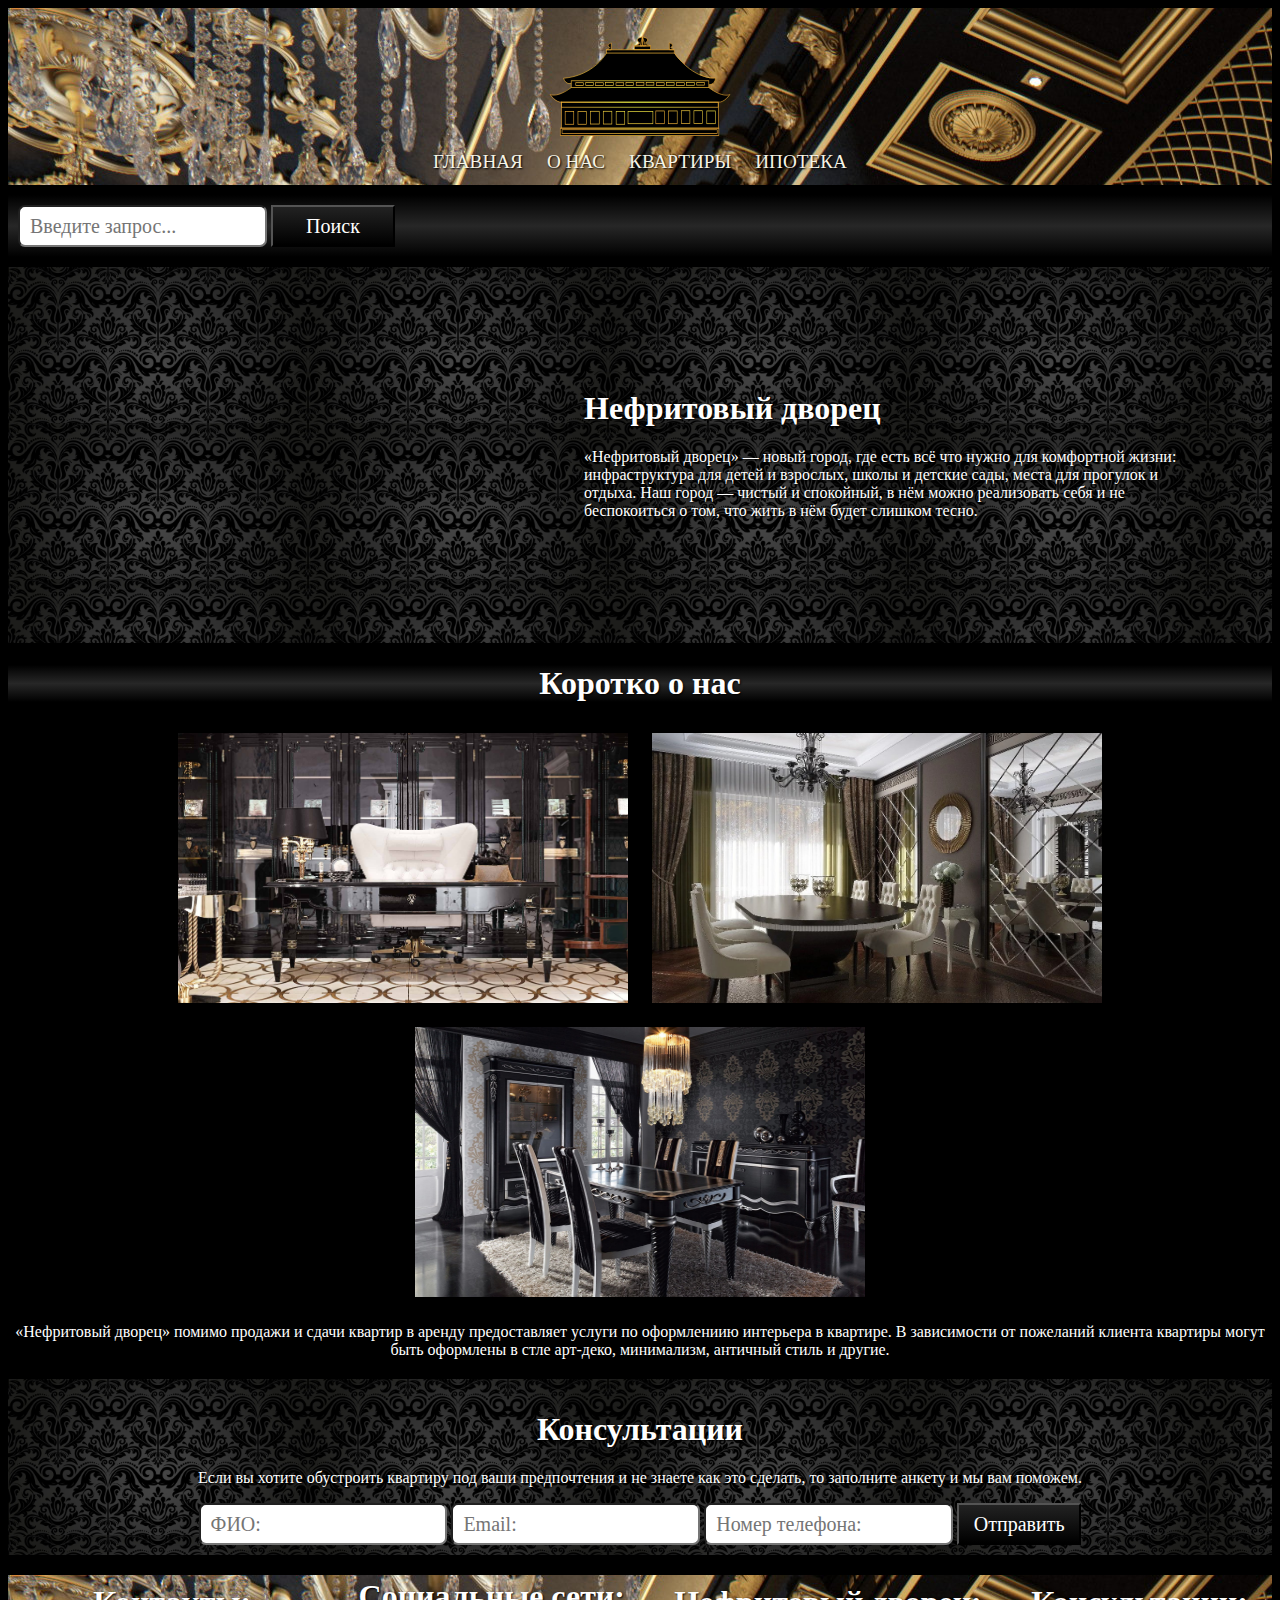
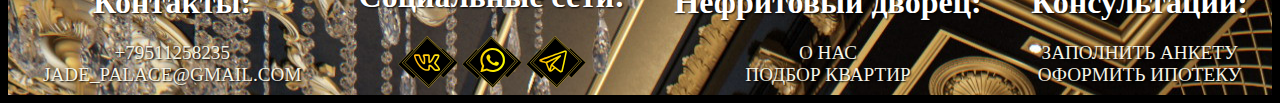
<file: 2 неделя/index.html>
<html>
<head>
<title>Нефритовый дворец</title>
<link rel="icon" href="picture/logo.svg">
<link rel="stylesheet" type="text/css" href="style/style.css">
</head>
<body>

<nav class="navMenu">
<img src="picture/logotip.svg">
</br>
<a href="#">Главная</a>
<a href="html/about_us.html">О нас</a>
<a href="html/apartments.html">Квартиры</a>
<a href="html/mortgage.html">Ипотека</a>
</nav>

<div class="content">
<input type="text" placeholder="Введите запрос...">
<button class="filt" type="button"><a href="#">Поиск</a></button>
</div>

<table class="table1">
<tr>
<td>
<div class="container_slider">
<img class="photo_slider" src="picture/foto1.jpg">
<img class="photo_slider" src="picture/foto2.jpg">
<img class="photo_slider" src="picture/foto3.jpg">
<img class="photo_slider" src="picture/foto4.jpg">
</div>
</td>
<td class="td1">
<h1>Нефритовый дворец</h1>
<p>«Нефритовый дворец» — новый город, где есть всё что нужно для комфортной жизни:
 инфраструктура для детей и взрослых, школы и детские сады, места для прогулок и отдыха. 
Наш город — чистый и спокойный, в нём можно реализовать 
себя и не беспокоиться о том, что жить в нём будет слишком тесно.</p> 
</td>
</tr>
</table>

<div class="content1">
<h1>Коротко о нас</h1>
</div>

<div class="cont">
<img src="picture/img1.jpg">
<img src="picture/img2.jpeg">
<img src="picture/foto1.jpg">
<p>«Нефритовый дворец» помимо продажи и сдачи квартир в аренду предоставляет услуги по оформлениию интерьера в квартире.
В зависимости от пожеланий клиента квартиры могут быть оформлены в стле арт-деко, минимализм, античный стиль и другие.
</p>
</div>

<div class="anketa">
<h1>Консультации</h1>
<p>Если вы хотите обустроить квартиру под ваши предпочтения и не знаете как это сделать, 
то заполните анкету и мы вам поможем.</p>
<input type="text" placeholder="ФИО:">
<input type="text" placeholder="Email:">
<input type="text" placeholder="Номер телефона:">
<button class="filt" type="button"><a href="#">Отправить</a></button>
</div>

<div class="footer">
<table class="footer-table2">
<tr>
<td>
<h1>Контакты:</h1>
<a href="#">+79511258235</a></br>
<a href="#">jade_palace@gmail.com</a>
</td>
<td>
<h1>Социальные сети:</h1>
<img src="picture/vk.svg">
<img src="picture/ws.svg">
<img src="picture/tg.svg">
</td>
<td>
<h1>Нефритовый дворец:</h1>
<a href="#">О нас</a></br>
<a href="#">Подбор квартир</a>
</td>
<td>
<h1>Консультации:</h1>
<a href="#">Заполнить анкету</a></br>
<a href="#">Оформить ипотеку</a></br>
</td>
</tr>
</div>

</body>
</html>
</file>
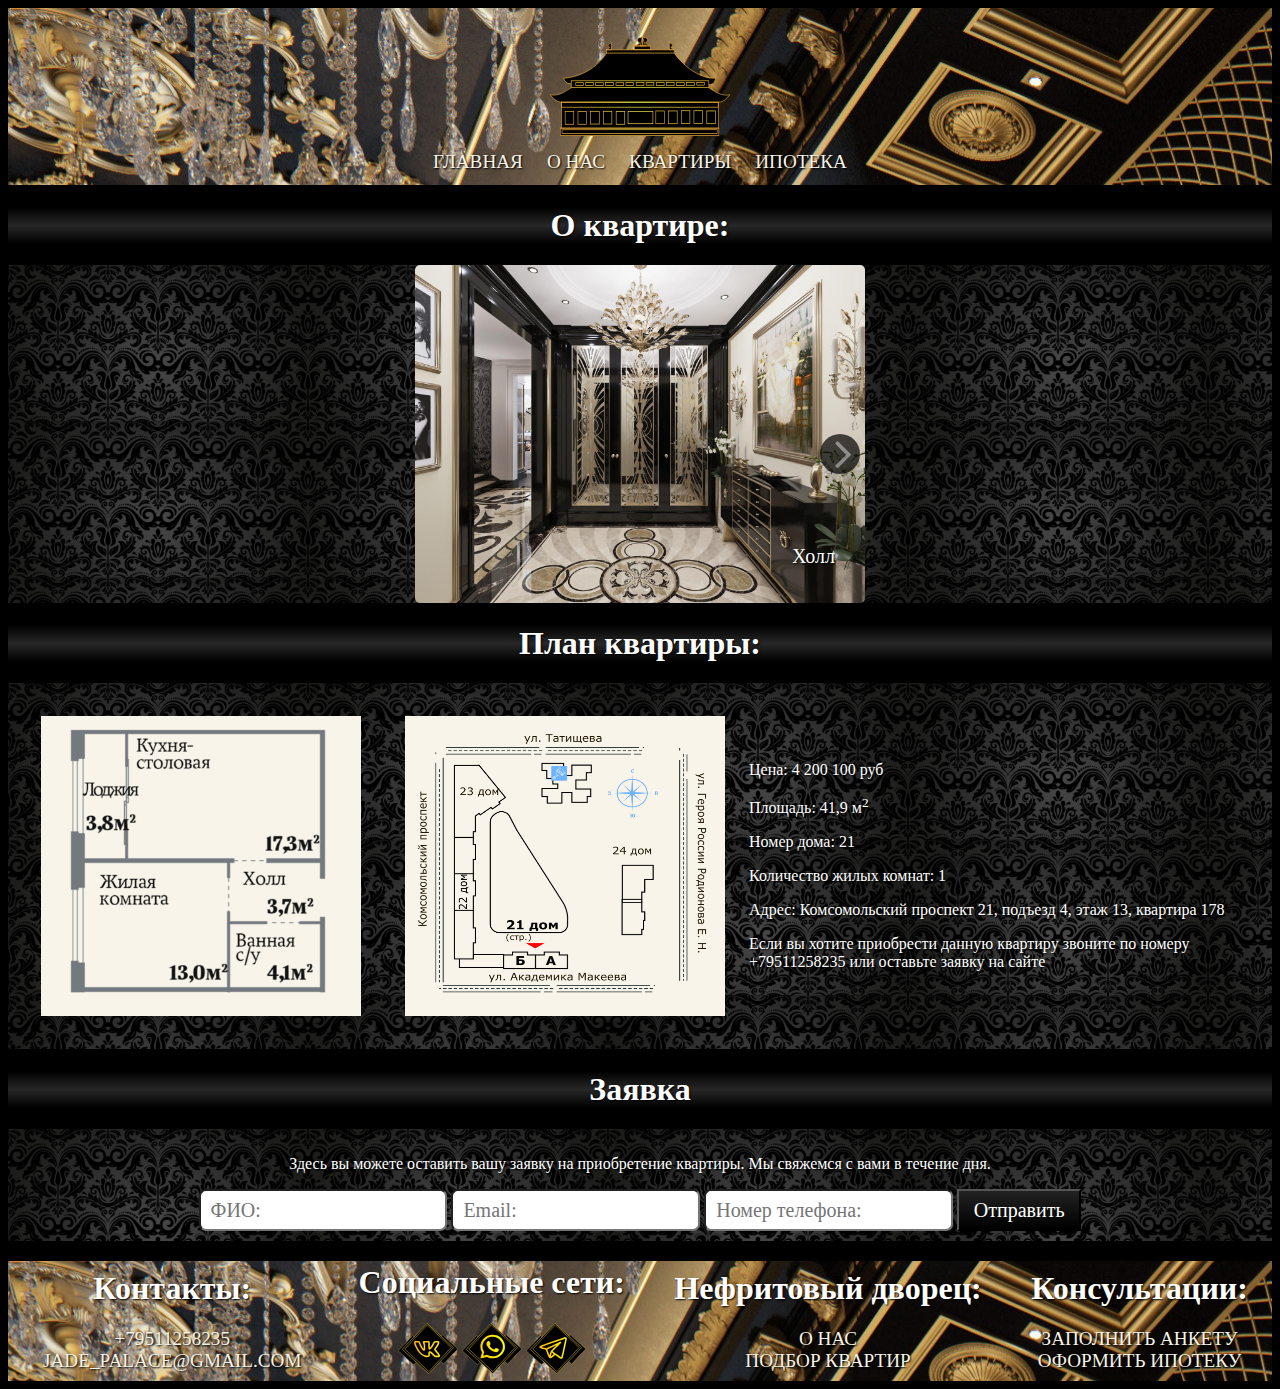
<file: 2 неделя/html/about_the_apartment.html>
<html>
<head>
<title>Нефритовый дворец</title>
<link rel="icon" href="../picture/logo.svg">
<link rel="stylesheet" type="text/css" href="../style/style.css">
<link rel="stylesheet" href="../style/style2.css">
<link rel="stylesheet" href="https://maxcdn.bootstrapcdn.com/font-awesome/4.5.0/css/font-awesome.min.css">
</head>
<body>

<nav class="navMenu">
<img src="../picture/logotip.svg">
</br>
<a href="../index.html">Главная</a>
<a href="../html/about_us.html">О нас</a>
<a href="../html/apartments.html">Квартиры</a>
<a href="../html/mortgage.html">Ипотека</a>
</nav>

<div class="content1">
<h1>О квартире:</h1>
</div>

<div class="fon">
<section id="slider_bl">
<div class="wrapper">
<input checked type=radio name="slider" id="slide1" />
<input type=radio name="slider" id="slide2" />
<input type=radio name="slider" id="slide3" />
<input type=radio name="slider" id="slide4" />
<div class="slider-wrapper">
<div class=inner>

<article>
<div class="info bottom-right">
<h3>Холл</h3></div>
<img src="../picture/art2.jpg"/>
</article>

<article>
<div class="info bottom-right">
<h3>Ванная</h3></div>
<img src="../picture/art3.png"/>
</article>

<article>
<div class="info bottom-right">
<h3>Кухня</h3></div>
<img src="../picture/art1.jpg"/>
</article>

<article>
<div class="info bottom-right">
<h3>Жилая комната</h3></div>
<img src="../picture/art4.jpeg"/>
</article>

</div>
</div>
<div class="slider-prev-next-control">
<label for=slide1></label>
<label for=slide2></label>
<label for=slide3></label>
<label for=slide4></label>
</div>

<div class="slider-dot-control">
<label for=slide1></label>
<label for=slide2></label>
<label for=slide3></label>
<label for=slide4></label>
</div>
</div>
</section>
</div>

<div class="content1">
<h1>План квартиры:</h1>
</div>

<table class="table11">
<tr>
<td><img class="app" src="../picture/plan2.png"></td>
<td><img class="app" src="../picture/plan.png"></td>
<td>
<p>Цена: 4 200 100 руб</p>
<p>Площадь: 41,9 м<sup>2</sup></p>
<p>Номер дома: 21 </p>
<p>Количество жилых комнат: 1 </p>
<p>Адрес: Комсомольский проспект 21, подъезд 4, этаж 13, квартира 178</p>
<p>Если вы хотите приобрести данную квартиру звоните по номеру +79511258235 или оставьте заявку на сайте</p>
</td>
</tr>
</table>

<div class="content1">
<h1>Заявка</h1>
</div>

<div class="anketa">
<p>Здесь вы можете оставить вашу заявку на приобретение квартиры. Мы свяжемся с вами в течение дня.</p>
<input type="text" placeholder="ФИО:">
<input type="text" placeholder="Email:">
<input type="text" placeholder="Номер телефона:">
<button class="filt" type="button"><a href="#">Отправить</a></button>
</div>

<div class="footer">
<table class="footer-table2">
<tr>
<td>
<h1>Контакты:</h1>
<a href="#">+79511258235</a></br>
<a href="#">jade_palace@gmail.com</a>
</td>
<td>
<h1>Социальные сети:</h1>
<img src="../picture/vk.svg">
<img src="../picture/ws.svg">
<img src="../picture/tg.svg">
</td>
<td>
<h1>Нефритовый дворец:</h1>
<a href="#">О нас</a></br>
<a href="#">Подбор квартир</a>
</td>
<td>
<h1>Консультации:</h1>
<a href="#">Заполнить анкету</a></br>
<a href="#">Оформить ипотеку</a></br>
</td>
</tr>
</div>

</body>
</html>
</file>
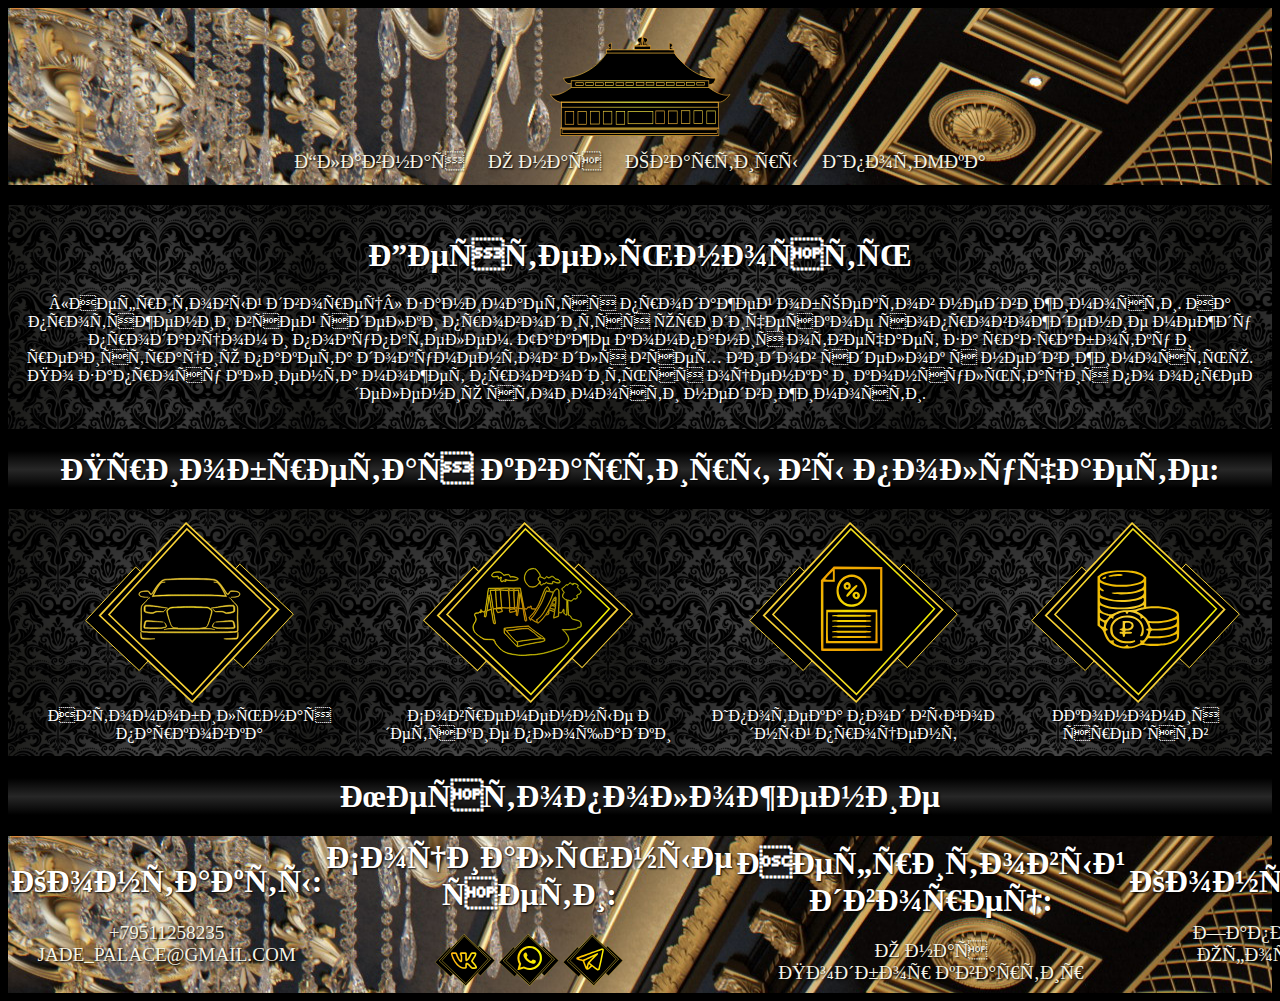
<file: 2 неделя/html/about_us.html>
<html>
<head>
<title>Нефритовый дворец</title>
<link rel="icon" href="../picture/logo.svg">
<link rel="stylesheet" type="text/css" href="../style/style.css">
</head>
<body>

<nav class="navMenu">
<img src="../picture/logotip.svg">
</br>
<a href="../index.html">Главная</a>
<a href="../html/about_us.html">О нас</a>
<a href="../html/apartments.html">Квартиры</a>
<a href="../html/mortgage.html">Ипотека</a>
</nav>

<div class="anketa">
<h1>Деятельность</h1>
<p>«Нефритовый дворец» занимается продажей объектов недвижимости.
На протяжении всей сделки проводится юридическое сопровождение между продавцом и покупателем.
Также компания отвечает за разработку и регистрацию пакета документов для всех видов сделок с недвижимостью.
По запросу клиента может проводиться оценка и консультация по определению стоимости недвижимости.
</p>
</div>

<div class="content1">
<h1>Приобретая квартиры, вы получаете:</h1>
</div>

<table class="table11">
<tr class="center">
<td><img src ="../picture/icon1.svg"></td>
<td><img src ="../picture/icon2.svg"></td>
<td><img src ="../picture/icon3.svg"></td>
<td><img src ="../picture/icon4.svg"></td>
</tr>
<tr class="center">
<td><p>Автомобильная парковка</p></td>
<td><p>Современные детские площадки</p></td>
<td><p>Ипотека под выгодный процент</p></td>
<td><p>Экономия средств</p></td>
</td>
</tr>
</table>

<div class="content1">
<h1>Местоположение</h1>
</div>

<div class="cont">
<script type="text/javascript" charset="utf-8" async src="https://api-maps.yandex.ru/services/constructor/1.0/js/?um=constructor%3A85e544892c92a6efa30695eeb0a974bb5663f8c47038423bf949e619b6d162d7&amp;width=100%25&amp;height=200&amp;lang=ru_RU&amp;scroll=true"></script>
</div>

<div class="footer">
<table class="footer-table2">
<tr>
<td>
<h1>Контакты:</h1>
<a href="#">+79511258235</a></br>
<a href="#">jade_palace@gmail.com</a>
</td>
<td>
<h1>Социальные сети:</h1>
<img src="../picture/vk.svg">
<img src="../picture/ws.svg">
<img src="../picture/tg.svg">
</td>
<td>
<h1>Нефритовый дворец:</h1>
<a href="#">О нас</a></br>
<a href="#">Подбор квартир</a>
</td>
<td>
<h1>Консультации:</h1>
<a href="#">Заполнить анкету</a></br>
<a href="#">Оформить ипотеку</a></br>
</td>
</tr>
</div>

</body>
</html>
</file>
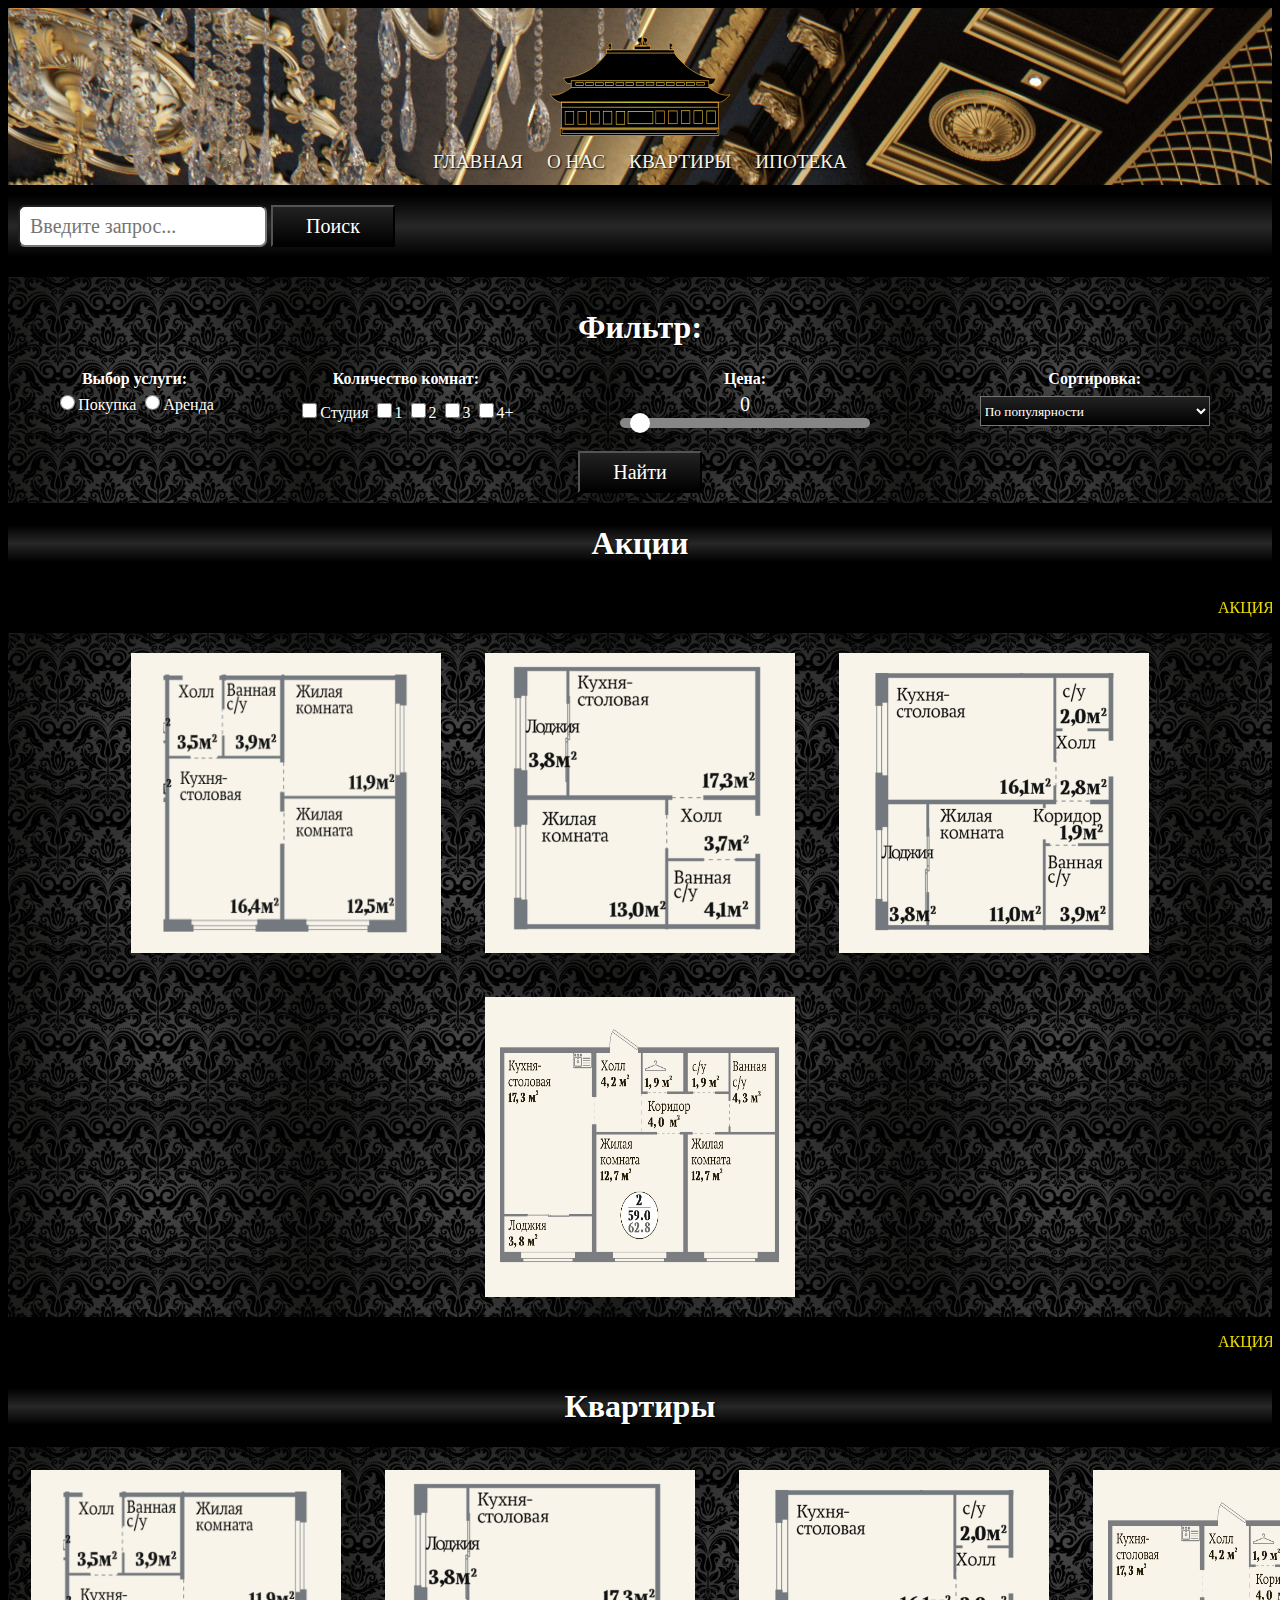
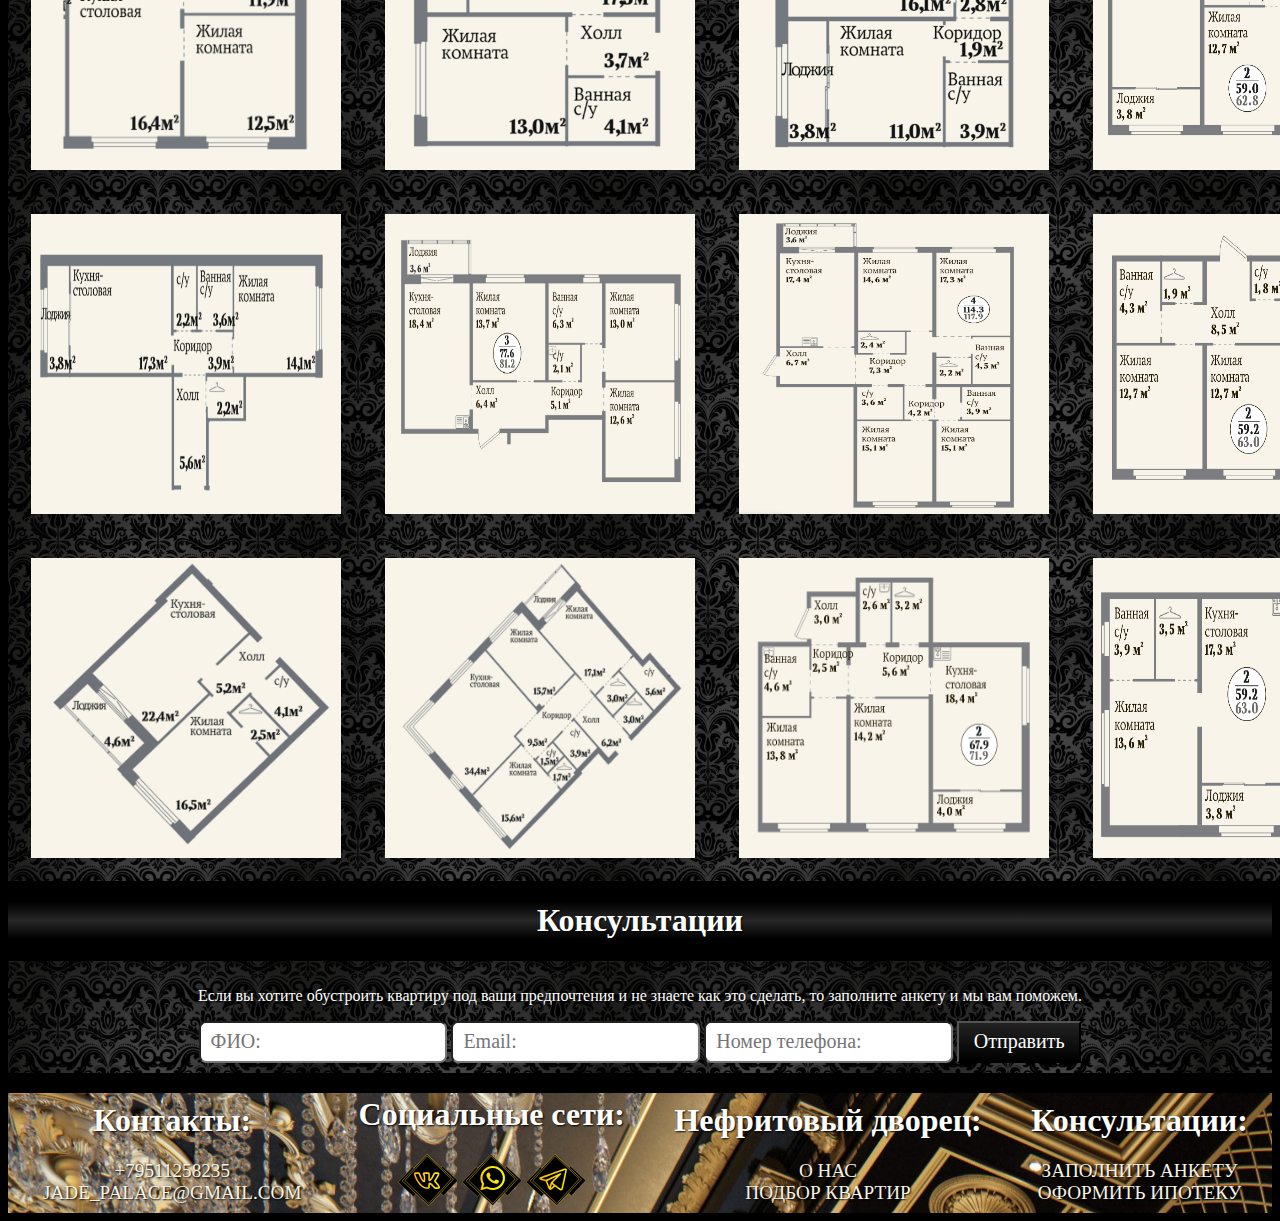
<file: 2 неделя/html/apartments.html>
<html>
<head>
<title>Нефритовый дворец</title>
<link rel="icon" href="../picture/logo.svg">
<link rel="stylesheet" type="text/css" href="../style/style.css">
</head>
<body>

<nav class="navMenu">
<img src="../picture/logotip.svg">
</br>
<a href="../index.html">Главная</a>
<a href="../html/about_us.html">О нас</a>
<a href="../html/apartments.html">Квартиры</a>
<a href="../html/mortgage.html">Ипотека</a>
</nav>

<div class="content">
<input type="text" placeholder="Введите запрос...">
<button class="filt" type="button"><a href="#">Поиск</a></button>
</div>

<div class="anketa">
<h1>Фильтр:</h1>

<table class="filter">
<tr>
<td><p><b>Выбор услуги:</b></p></td>   
<td><p><b>Количество комнат:</b></p></td>
<td><p><b>Цена:</b></p></td>
<td><p><b>Сортировка:</b></p></td>
</tr>
<td>
<form>
<label class="filtr"><input name="dzen" type="radio" value="nedzen">Покупка</label>
<label class="filtr"><input name="dzen" type="radio" value="dzen">Аренда</label>
</form>
</td>
<td>
<label class="filtr"><input type="checkbox" value="0">Студия</label>
<label class="filtr"><input type="checkbox" value="1">1</label>
<label class="filtr"><input type="checkbox" value="2">2</label>
<label class="filtr"><input type="checkbox" value="3">3</label>
<label class="filtr"><input type="checkbox" value="4">4+</label>
</td>
<td>

<span id="rangeValue">0</span>
<input class="range" type="range" value="0" min="0" max="10000000" 
onChange="rangeSlide(this.value)" onmousemove="rangeSlide(this.value)"></input>

<script>
function rangeSlide(value) 
{
document.getElementById('rangeValue').innerHTML = value;
}
</script>

</td>
<td>
<select>
<option>По цене, сначала дешевые</option>
<option>По цене, сначала дорогие</option>
<option selected>По популярности</option>
<option>По названию, А-Я</option>
<option>По названию, Я-А</option>
</select> 
</td>
</table>

</br>
<button class="filt" type="button" ><a href="#">Найти</a></button>

</div>

<div class="content1">
<h1>Акции</h1>
</div>

<marquee>
<p class="stroka">АКЦИЯ АКЦИЯ АКЦИЯ АКЦИЯ АКЦИЯ АКЦИЯ АКЦИЯ АКЦИЯ АКЦИЯ АКЦИЯ
АКЦИЯ АКЦИЯ АКЦИЯ АКЦИЯ АКЦИЯ АКЦИЯ АКЦИЯ АКЦИЯ АКЦИЯ АКЦИЯ 
АКЦИЯ АКЦИЯ АКЦИЯ АКЦИЯ АКЦИЯ АКЦИЯ АКЦИЯ АКЦИЯ АКЦИЯ АКЦИЯ  
</p>
</marquee>

<div class="sale">
<a class="lake" href="../html/about_the_apartment.html" title="5 100 200 руб" alt="Двухкомнатная квартира площадью 48,2 квадратных метров.">
<img src="../picture/plan1.png"></a>
<a class="lake" href="../html/about_the_apartment.html" title="4 200 100 руб" alt="Однокомнатная квартира площадью квадратных 41,9 метров.">
<img src="../picture/plan2.png"></a>
<a class="lake" href="../html/about_the_apartment.html" title="4 100 300 руб" alt="Однокомнатная квартира площадью квадратных 41,5 метров.">
<img src="../picture/plan3.png"></a>
<a class="lake" href="../html/about_the_apartment.html" title="6 296 500 руб" alt="Двухкомнатная квартира площадью 62,8 квадратных метров.">
<img src="../picture/plan4.png"></a>
</div>

<marquee>
<p class="stroka">АКЦИЯ АКЦИЯ АКЦИЯ АКЦИЯ АКЦИЯ АКЦИЯ АКЦИЯ АКЦИЯ АКЦИЯ АКЦИЯ
АКЦИЯ АКЦИЯ АКЦИЯ АКЦИЯ АКЦИЯ АКЦИЯ АКЦИЯ АКЦИЯ АКЦИЯ АКЦИЯ 
АКЦИЯ АКЦИЯ АКЦИЯ АКЦИЯ АКЦИЯ АКЦИЯ АКЦИЯ АКЦИЯ АКЦИЯ АКЦИЯ  
</p>
</marquee>

<div class="content1">
<h1>Квартиры</h1>
</div>

<table class="appart">
<tr>
<td><a href="../html/about_the_apartment.html" class="lake" title="5 100 200 руб" alt="Двухкомнатная квартира площадью 48,2 квадратных метров.">
<img src="../picture/plan1.png"></a></td>
<td><a href="../html/about_the_apartment.html" class="lake" title="4 200 100 руб" alt="Однокомнатная квартира площадью 41,9 квадратных метров.">
<img src="../picture/plan2.png"></a></td>
<td><a href="../html/about_the_apartment.html" class="lake" title="4 100 300 руб" alt="Однокомнатная квартира площадью 41,5 квадратных метров.">
<img src="../picture/plan3.png"></a></td>
<td><a href="../html/about_the_apartment.html" class="lake" title="6 296 500 руб" alt="Двухкомнатная квартира площадью 62,8 квадратных метров.">
<img src="../picture/plan4.png"></a></td>
</tr>

<tr>
<td><a href="../html/about_the_apartment.html" class="lake" title="5 300 500 руб" alt="Однокомнатная квартира площадью 57,7 квадратных метров.">
<img src="../picture/plan5.png"></a></td>
<td><a href="../html/about_the_apartment.html" class="lake" title="7 900 200 руб" alt="Трехкомнатная квартира площадью 81,2 квадратных метров.">
<img src="../picture/plan6.png"></a></td>
<td><a href="../html/about_the_apartment.html" class="lake" title="9 900 900 руб" alt="Четырехкомнатная квартира площадью 117,9 квадратных метров.">
<img src="../picture/plan7.png"></a></td>
<td><a href="../html/about_the_apartment.html" class="lake" title="6 500 200 руб" alt="Двухкомнатная квартира площадью 63,0 квадратных метров.">
<img src="../picture/plan8.png"></a></td>
</tr>

<tr>
<td><a href="../html/about_the_apartment.html" class="lake" title="5 100 100 руб" alt="Однокомнатная квартира площадью 55,3 квадратных метров.">
<img src="../picture/plan9.png"></a></td>
<td><a href="../html/about_the_apartment.html" class="lake" title="9 500 100 руб" alt="Трехкомнатная квартира площадью 117,2 квадратных метров.">
<img src="../picture/plan10.png"></a></td>
<td><a href="../html/about_the_apartment.html" class="lake" title="6 900 900 руб" alt="Двухкомнатная квартира площадью 71,9 квадратных метров.">
<img src="../picture/plan11.png"></a></td>
<td><a href="../html/about_the_apartment.html" class="lake" title="5 700 100 руб" alt="Двухкомнатная квартира площадью 63,0 квадратных метров.">
<img src="../picture/plan12.png"></a></td>
</tr>
</table>

<div class="content1">
<h1>Консультации</h1>
</div>

<div class="anketa">
<p>Если вы хотите обустроить квартиру под ваши предпочтения и не знаете как это сделать, 
то заполните анкету и мы вам поможем.</p>
<input type="text" placeholder="ФИО:">
<input type="text" placeholder="Email:">
<input type="text" placeholder="Номер телефона:">
<button class="filt" type="button"><a href="#">Отправить</a></button>
</div>

<div class="footer">
<table class="footer-table2">
<tr>
<td>
<h1>Контакты:</h1>
<a href="#">+79511258235</a></br>
<a href="#">jade_palace@gmail.com</a>
</td>
<td>
<h1>Социальные сети:</h1>
<img src="../picture/vk.svg">
<img src="../picture/ws.svg">
<img src="../picture/tg.svg">
</td>
<td>
<h1>Нефритовый дворец:</h1>
<a href="#">О нас</a></br>
<a href="#">Подбор квартир</a>
</td>
<td>
<h1>Консультации:</h1>
<a href="#">Заполнить анкету</a></br>
<a href="#">Оформить ипотеку</a></br>
</td>
</tr>
</div>

</body>
</html>
</file>
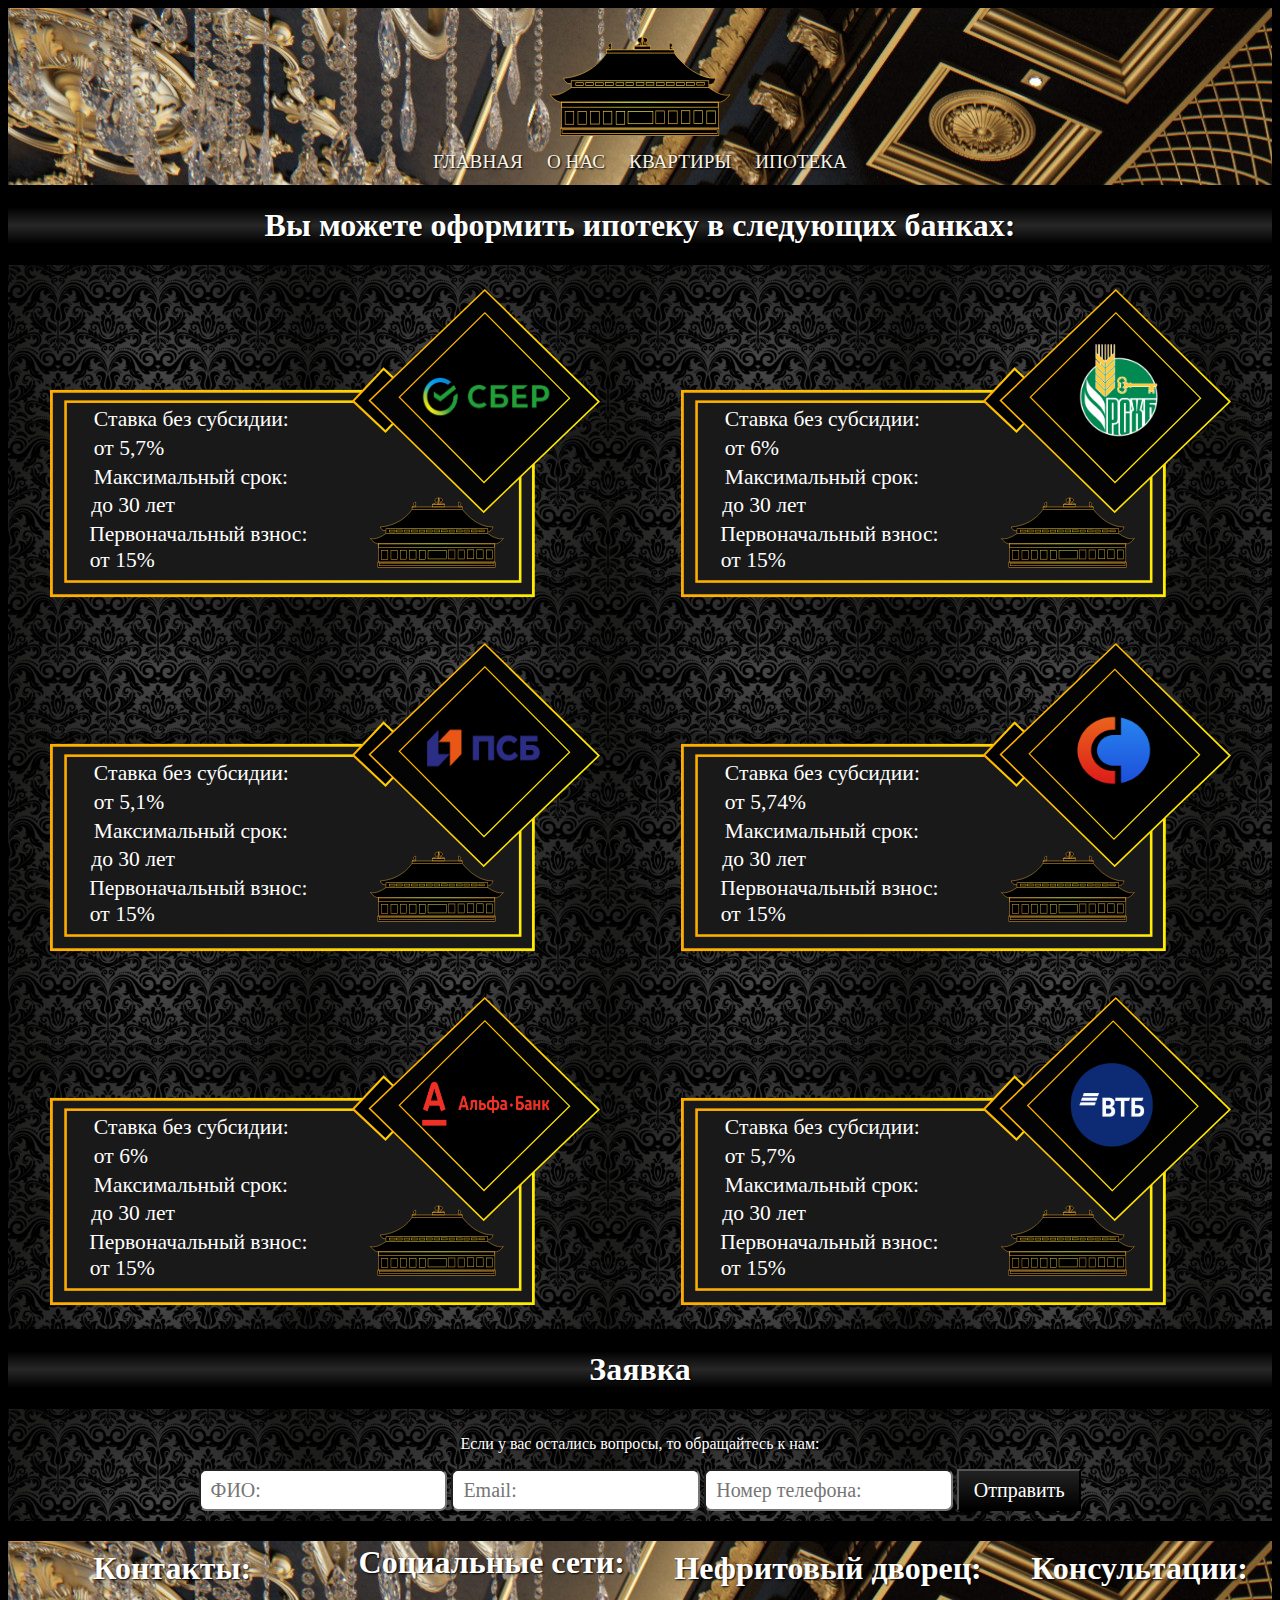
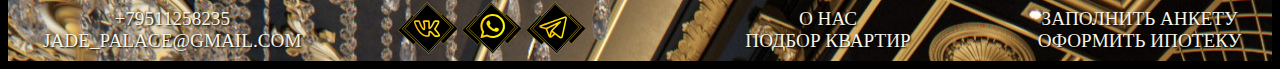
<file: 2 неделя/html/mortgage.html>
<html>
<head>
<title>Нефритовый дворец</title>
<link rel="icon" href="../picture/logo.svg">
<link rel="stylesheet" type="text/css" href="../style/style.css">
</head>
<body>

<nav class="navMenu">
<img src="../picture/logotip.svg">
</br>
<a href="../index.html">Главная</a>
<a href="../html/about_us.html">О нас</a>
<a href="../html/apartments.html">Квартиры</a>
<a href="../html/mortgage.html">Ипотека</a>
</nav>

<div class="content1">
<h1>Вы можете оформить ипотеку в следующих банках:</h1>
</div>

<table class="mor" width="100%">
<tr>
<td><img src ="../picture/art1.svg"></td>
<td><img src ="../picture/art2.svg"></td>
</tr>
<tr>
<td><img src ="../picture/art3.svg"></td>
<td><img src ="../picture/art4.svg"></td>
</tr>
<tr>
<td><img src ="../picture/art5.svg"></td>
<td><img src ="../picture/art6.svg"></td>
</tr>
</table>

<div class="content1">
<h1>Заявка</h1>
</div>
    
<div class="anketa">
<p>Если у вас остались вопросы, то обращайтесь к нам:</p>
<input type="text" placeholder="ФИО:">
<input type="text" placeholder="Email:">
<input type="text" placeholder="Номер телефона:">
<button class="filt" type="button"><a href="#">Отправить</a></button>
</div>

<div class="footer">
<table class="footer-table2">
<tr>
<td>
<h1>Контакты:</h1>
<a href="#">+79511258235</a></br>
<a href="#">jade_palace@gmail.com</a>
</td>
<td>
<h1>Социальные сети:</h1>
<img src="../picture/vk.svg">
<img src="../picture/ws.svg">
<img src="../picture/tg.svg">
</td>
<td>
<h1>Нефритовый дворец:</h1>
<a href="#">О нас</a></br>
<a href="#">Подбор квартир</a>
</td>
<td>
<h1>Консультации:</h1>
<a href="#">Заполнить анкету</a></br>
<a href="#">Оформить ипотеку</a></br>
</td>
</tr>
</div>

</body>
</html>
</file>
<file: 2 неделя/style/style.css>
p /*стиль текста*/
{
color: #ffffff;
text-shadow: 1px 1px 2px rgb(0, 0, 0); /*обводка текста*/
font-family: Bookman old style;
}

h1 /*стиль заголовка*/
{
color: #ffffff;
text-shadow: 1px 1px 2px rgb(0, 0, 0);
font-family: Bookman old style;
}

body /*фон*/
{
background:black;
}

.navMenu /*меню*/
{
background: url(../picture/fon.jpg);
top: 10%;
left: 40%;
padding: 1%;
text-align: center;
display: block;
}

.navMenu img /*изображение в меню*/
{
width: 200;
height: 100;
padding: 15;
}

.navMenu a /*стиль ссылок*/
{
color: #f6f4e6;
text-shadow: 1px 1px 2px rgb(0, 0, 0);
text-decoration: none;
font-size: 1.2em;
text-transform: uppercase; /*делаем все буквы заглавными*/
padding: 10;
}

.navMenu a:hover /*смена цвета при наведении*/
{
color: #fddb3a;
}

.content /*фон для класса*/
{
background: linear-gradient(black,#272727, black);
padding: 10;
margin: 10px 0px;
}

input /*стиль для кнопки*/
{
font-family: "Monotype Corsiva";
font-size: 20px;
width: 20%;
height: 42px;
background: white;
padding-left: 10px;
border-radius: 7px;
}

.container_slider /*расположение слайдера*/
{
margin-top: 50px;
margin-left: 10px;
width: 500px;
height: 300px;
overflow: hidden;
position: relative; /*относительное позиционирование(скрываем картинки)*/
}

.photo_slider
{
position: absolute;
animation: round 16s infinite; /*задаем анимацию*/
opacity: 0;
width: 100%
}

@keyframes round  /*задаем слиль этапам анимации*/
{
25%{opacity:1}
40%{opacity:0}
}

/*скорость аниации для каждой картинки*/
img:nth-child(1){animation-delay:12s}
img:nth-child(2){animation-delay:8s}
img:nth-child(3){animation-delay:4s}
img:nth-child(4){animation-delay:0}

.td1 /*отступы в столбике талицы*/
{
padding: 50;
}

.table1 /*стиль для таблицы*/
{
background: url(../picture/fons.jpg);
background-size: 300px;
padding: 10px;
}

.cont h1 /*выравнивание заголовка в тексте*/
{
text-align: center;
}

.cont img /*стиль картинки*/
{
width: 450px;
height: 270px;
padding: 10px;
}

.cont /*стиль для контента*/
{
text-align: center;
margin-bottom: 20px;
}

.anketa /*стиль для анкеты*/
{
background: url(../picture/fons.jpg);
background-size: 300px;
padding: 10px;
margin-bottom: 20px;
margin-top: 20px;
text-align: center;
}

.footer a /*стиль для ссылок в подвале*/
{
color: #f6f4e6;
text-shadow: 1px 1px 2px rgb(0, 0, 0);
text-decoration: none;
font-size: 1.2em;
text-transform: uppercase;
padding: 10;
}

.footer /*фон подвала*/
{
background: url(../picture/fon.jpg);
}


.footer-table2 /*стиль таблицы в подвале*/
{
width: 100%;
text-align: center;
}

.footer-table2 img /*стиль изображений таблицы в подвале*/
{
text-align: center;
width: 60px;
width: 60px;
}

.table11 /*стиль таблицы*/
{
width: 100%;
background: url(../picture/fons.jpg);
background-size: 300px;
padding: 10px;
text-align: center;
}

.center /*выравнивание строки в таблице по центру*/
{
text-align: center;
}

.filtr /*стиль текста для фильтра*/
{
color: #ffffff;
text-shadow: 1px 1px 2px rgb(0, 0, 0);
font-family: Bookman old style;
}

.filtr input /*размер кнопок*/
{
width: 15px;
height: 15px;
}

.filter /*выравнивание по центру*/
{
width: 100%;
text-align: center;
}

.filt /*стиль для кнопки*/
{
width: 10%;
height: 42px;
font-family: "Monotype Corsiva";
font-size: 20px;
background: linear-gradient(rgb(34, 34, 34),#000000);
}
  
.filt a /*стиль ссылки на кнопке*/
{
color: #ffffff;
text-decoration: none;
}

select /*стиль выпадающего списка*/
{
width: 230px;
height: 30px;
background: linear-gradient(rgb(34, 34, 34),#000000);
color: #ffffff;
font-family: Bookman old style;
}

select option /*редактирование выпадающего списка(фон)*/
{
background: black;
}

#rangeValue /*редактирование цифр над ползунком*/
{
display: block; /*фиксирует цифры над ползунком*/
text-align: center;
font-size:20px;
color: rgb(255, 255, 255);
}

.range/*редактирование ползунка*/
{
width: 250px;
height: 10px;
background: #868686; /*цвет полосы*/
-webkit-appearance: none; /*убираем стандартный цвет кружка и полосы*/
}

.range::-webkit-slider-thumb /*редактирование кружка*/
{
-webkit-appearance: none; /*убираем стандартный цвет кружка*/
width: 20px; 
height: 20px; 
border-radius: 50%; /*скругление рядом с кругом*/
background: white; /*цвет кружка*/
}

.table-aktia /*стиль для таблицы*/
{
width: 100%;
text-align: center;
}

.table-aktia img /*стиль изображений в таблице*/
{
width: 400px;
height: 350px;
padding: 10px;
}

.lake /*текст на картинке*/
{
text-align: center; /*выравниваем текст по середине*/
display: inline-block; /*выравниваем в линию*/
position: relative; /*относительное позиционирование(скрываем текст)*/
}

.lake:before /*затемнение фона при появлении текста*/
{
display: block; /*делаем блочный элемент для позиционирования на картинке*/
background-color: rgb(0, 0, 0);
content: ""; /*добавляем контент для появления фона*/
height: 350px;
opacity: 0; /*прозрачность картинки*/
position: absolute; /*"закрепляем" картинку и текст на одном на месте*/
width: 350px;
}
  
.lake:after /*текст на картинке*/
{
font-family: Bookman old style;
color: white;
content: attr(alt);
display: block;
font-size: 16px;
opacity: 0;
padding: 0 3%;
position: absolute;
top: 50%;
/*анимация появления текста*/
-webkit-transition: all 350ms ease-in-out; 
transition: all 350ms ease-in-out;
}
  
.lake img /*стиль для картинок*/
{
border: none;
display: block;
}
  
.lake:hover:before /*появление темного фона*/
{
opacity: 0.6;
}
  
.lake:hover:after /*появление текста*/
{
opacity: 1;
-webkit-transform: scale(1) translateY(-50%);
transform: scale(1) translateY(-50%);
}

.sale /*задание расположения и фона для блока акций*/
{
text-align: center;
background: url(../picture/fons.jpg);
background-size: 300px;
}

.sale img /*стиль для картинок*/
{
width: 310px;
height: 300px;
margin: 20px;
}

.appart img /*стиль для картинок*/
{
width: 310px;
height: 300px;
margin: 20px;
}

.appart /*задание расположения и фона*/
{
width: 100%;
text-align: center;
background: url(../picture/fons.jpg);
background-size: 300px;
}

.content1 /*задание расположения и фона*/
{
background: linear-gradient(black,#272727, black);
text-align: center;
}

.aboutappart /*задание расположения*/
{
width: 100%;
text-align: center;
}

.aboutappart img /*стиль картинок*/
{
width: 400px;
height: 330px;
margin: 20px;
}

.table11 /*стиль таблицы*/
{
width: 100%;
text-align: left;
}

.app /*задание размера*/
{
width: 320px;
height: 300px;
margin: 20px;
}

.stroka /*стиль текста бегущей строки*/
{
color: #efe005;
text-shadow: 1px 1px 2px rgb(0, 0, 0);
font-family: Bookman old style;
}

.mor /*задание расположения и фона*/
{
text-align: center;
width: 100%;
background: url(../picture/fons.jpg);
background-size: 300px;
}

.mor img /*стиль картинок*/
{
width: 550px;
height: 350px;
}
</file>
<file: 2 неделя/style/style2.css>
#slider_bl .wrapper /*размер картинок*/
{
max-width: 450px;
margin:1em auto; /*расположение по центру*/
position:relative; /*относительное позиционирование переключателей*/
}

#slider_bl input /*кружочки снизу*/
{
display:none;
}

#slider_bl .inner /*размер картинок*/
{
width:500%;
}

#slider_bl article
{
width:20%;
float:left; /*компановка элемента слева*/
position:relative;
}

#slider_bl article img /*размер картинок*/
{
width:100%
}

#slider_bl .slider-prev-next-control /*расположение переключателей*/
{
height:50px;
position:absolute;
top:50%;
width:100%;
}

#slider_bl .slider-prev-next-control label /*темный фон переключателей*/
{
display:none;
width:40px;
height:40px;
border-radius:50%;
background:rgb(0, 0, 0);
opacity:.7;
}

#slider_bl .slider-dot-control /*расположение кружочков в центре снизу*/
{
position:absolute;
width:100%;
bottom:0;
text-align:center;
}

#slider_bl .info /*названия на картинках*/
{
position:absolute;
text-align:left;
}

#slider_bl .info h3 /*стиль текста названий*/
{
color:#ffffff;
margin:0 0 5px;
font-weight:400;
font-size:20px;
text-shadow: 1px 1px 2px rgb(0, 0, 0);
font-family: Bookman old style;
}

#slider_bl .info.bottom-right /*расположение названия снизу*/
{
bottom:30px;
right:30px;
}

#slider_bl .slider-wrapper
{
overflow:hidden; /*скрываем все картинки кроме первой*/
border-radius:5px; /*закругление картинок*/
}

#slider_bl .slider-wrapper .inner /*плавное переключение картинок*/
{
-webkit-transform:translateZ(0);
-moz-transform:translateZ(0);
-ms-transform:translateZ(0);
-o-transform:translateZ(0);
transform:translateZ(0);
-webkit-transition:all .8s cubic-bezier(.77,0,.175,1);
-moz-transition:all .8s cubic-bezier(.77,0,.175,1);
transition:all .8s cubic-bezier(.77,0,.175,1);
}

/*отображение переключателей на всех страницах*/
#slider_bl 
#slide1:checked~.slider-prev-next-control label:nth-child(2)::after,
#slider_bl #slide1:checked~.slider-prev-next-control label:nth-child(5)::after,
#slider_bl #slide2:checked~.slider-prev-next-control label:nth-child(1)::after,
#slider_bl #slide2:checked~.slider-prev-next-control label:nth-child(3)::after,
#slider_bl #slide3:checked~.slider-prev-next-control label:nth-child(2)::after,
#slider_bl #slide3:checked~.slider-prev-next-control label:nth-child(4)::after,
#slider_bl #slide4:checked~.slider-prev-next-control label:nth-child(3)::after,
#slider_bl #slide4:checked~.slider-prev-next-control label:nth-child(5)::after,
#slider_bl #slide5:checked~.slider-prev-next-control label:nth-child(1)::after,
#slider_bl #slide5:checked~.slider-prev-next-control label:nth-child(4)::after
{
/*стиль переключателей*/
font-family:FontAwesome;
font-style:normal;
font-weight:400;
text-decoration:inherit;
margin:0;
line-height:38px;
font-size:3em;
display:block;
color:#777;
}

/*отображение переключателей на всех страницах*/
#slider_bl
#slide1:checked~.slider-prev-next-control label:nth-child(2)::after,
#slider_bl #slide2:checked~.slider-prev-next-control label:nth-child(3)::after,
#slider_bl #slide3:checked~.slider-prev-next-control label:nth-child(4)::after,
#slider_bl #slide4:checked~.slider-prev-next-control label:nth-child(5)::after,
#slider_bl #slide5:checked~.slider-prev-next-control label:nth-child(1)::after
{
/*стиль переключателей*/
content:"\f105";
padding-left:15px;
}

/*отображение переключателей на всех страницах*/
#slider_bl 
#slide1:checked~.slider-prev-next-control label:nth-child(2),
#slider_bl #slide2:checked~.slider-prev-next-control label:nth-child(3),
#slider_bl #slide3:checked~.slider-prev-next-control label:nth-child(4),
#slider_bl #slide4:checked~.slider-prev-next-control label:nth-child(5),
#slider_bl #slide5:checked~.slider-prev-next-control label:nth-child(1)
{
/*стиль переключателей*/
display:block;
float:right;
margin-right:5px;
}

/*отображение переключателей на всех страницах*/
#slider_bl 
#slide1:checked~.slider-prev-next-control label:nth-child(5),
#slider_bl #slide2:checked~.slider-prev-next-control label:nth-child(1),
#slider_bl #slide3:checked~.slider-prev-next-control label:nth-child(2),
#slider_bl #slide4:checked~.slider-prev-next-control label:nth-child(3),
#slider_bl #slide5:checked~.slider-prev-next-control label:nth-child(4)
{
/*стиль переключателей*/
display:block;
float:left;
margin-left:5px;
}

/*отображение переключателей на всех страницах*/
#slider_bl 
#slide1:checked~.slider-prev-next-control label:nth-child(5)::after,
#slider_bl #slide2:checked~.slider-prev-next-control label:nth-child(1)::after,
#slider_bl #slide3:checked~.slider-prev-next-control label:nth-child(2)::after,
#slider_bl #slide4:checked~.slider-prev-next-control label:nth-child(3)::after,
#slider_bl #slide5:checked~.slider-prev-next-control label:nth-child(4)::after
{
/*стиль переключателей*/
content:"\f104";
padding-left:8px;
}

/*отображение переключателей на всех страницах*/
#slider_bl 
#slide1:checked~.slider-dot-control label:nth-child(1),
#slider_bl #slide2:checked~.slider-dot-control label:nth-child(2),
#slider_bl #slide3:checked~.slider-dot-control label:nth-child(3),
#slider_bl #slide4:checked~.slider-dot-control label:nth-child(4),
#slider_bl #slide5:checked~.slider-dot-control label:nth-child(5)
{
/*стиль переключателей*/
background:#333;
}

/*отображение переключателей на всех страницах*/
#slider_bl 
#slide1:checked~.slider-wrapper article:nth-child(1) .info,
#slider_bl #slide2:checked~.slider-wrapper article:nth-child(2) .info,
#slider_bl #slide3:checked~.slider-wrapper article:nth-child(3) .info,
#slider_bl #slide4:checked~.slider-wrapper article:nth-child(4) .info,
#slider_bl #slide5:checked~.slider-wrapper article:nth-child(5) .info
{
/*стиль переключателей*/
opacity:1;
}

/*отображение переключателей на всех страницах*/
#slider_bl 
#slide1:checked~.slider-wrapper .inner
{
/*стиль переключателей*/
margin-left:0;
}

/*отображение переключателей на всех страницах*/
#slider_bl 
#slide2:checked~.slider-wrapper .inner
{
/*стиль переключателей*/
margin-left:-100%;
}

/*отображение переключателей на всех страницах*/
#slider_bl 
#slide3:checked~.slider-wrapper .inner
{
/*стиль переключателей*/
margin-left:-200%
}

/*отображение переключателей на всех страницах*/
#slider_bl
#slide4:checked~.slider-wrapper .inner
{
/*стиль переключателей*/
margin-left:-300%
}

/*отображение переключателей на всех страницах*/
#slider_bl #slide5:checked~.slider-wrapper .inner
{
/*стиль переключателей*/
margin-left:-400%
}

.fon /*фоновое изображение блока*/
{
background: url(../picture/fons.jpg);
background-size: 300px;
}
</file>
